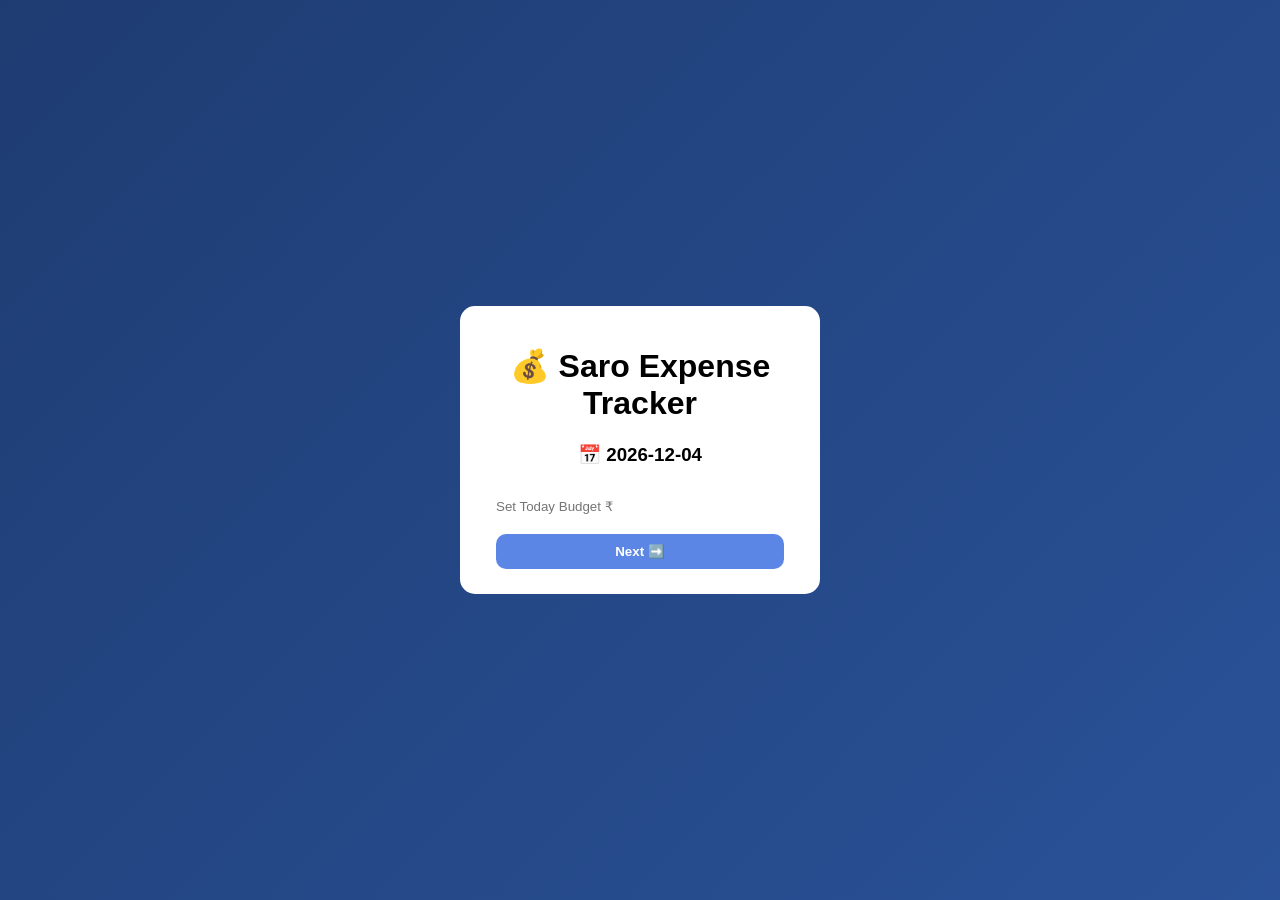
<file: index.html>
<!DOCTYPE html>
<html>
<head>
  <title>Saro Expense - Budget</title>
  <meta name="viewport" content="width=device-width, initial-scale=1.0">
  <link rel="stylesheet" href="style.css">
</head>
<body>

<div class="container">
  <h1>💰 Saro Expense Tracker</h1>
  <h3 id="date"></h3>

  <input type="number" id="budget" placeholder="Set Today Budget ₹">
  <button onclick="setBudget()">Next ➡️</button>
</div>

<script>
function getToday() {
  let d = new Date();
  return d.getFullYear() + "-" +
    String(d.getMonth()+1).padStart(2,'0') + "-" +
    String(d.getDate()).padStart(2,'0');
}

let today = getToday();
document.getElementById("date").innerText = "📅 " + today;

let data = JSON.parse(localStorage.getItem("expenses")) || {};

// if already exists → go directly
if (data[today]) {
  window.location.href = "expense.html";
}

function setBudget() {
  let b = Number(document.getElementById("budget").value);
  if (b <= 0) return alert("Enter valid budget");

  data[today] = { budget: b, total: 0, list: [] };
  localStorage.setItem("expenses", JSON.stringify(data));

  window.location.href = "expense.html";
}
</script>

</body>
</html>
</file>
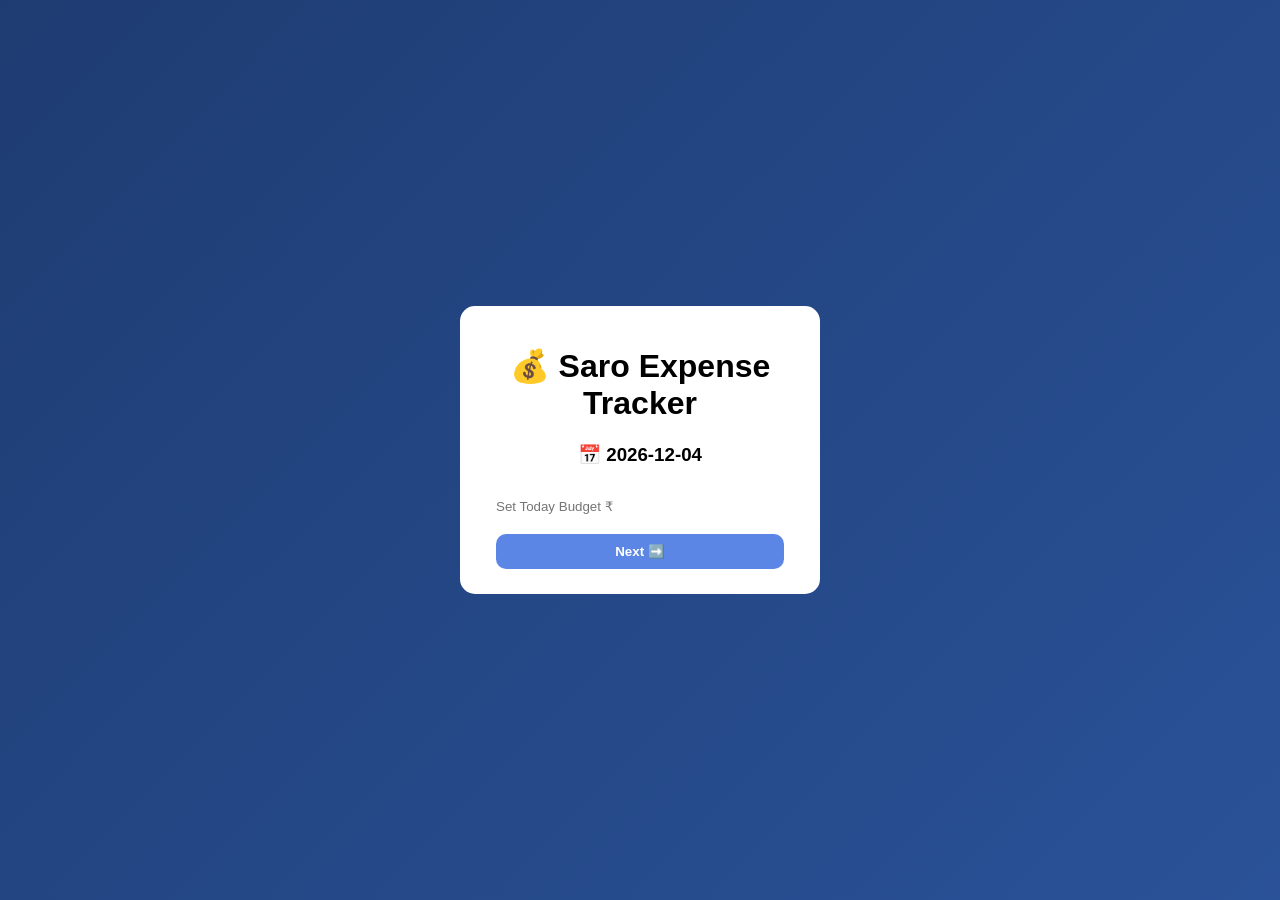
<file: expense.html>
<!DOCTYPE html>
<html>
<head>
  <title>Track Expense</title>
  <meta name="viewport" content="width=device-width, initial-scale=1.0">
  <link rel="stylesheet" href="style.css">
</head>
<body>

<div class="container">
  <h1>🧾 Track Expenses</h1>
  <h3 id="date"></h3>

  <input type="text" id="item" placeholder="Item">
  <input type="number" id="amount" placeholder="Amount ₹">
  <button onclick="addExpense()">Add</button>

  <h3>Total: ₹<span id="total">0</span></h3>
  <h3 id="balance"></h3>
  <p id="warning"></p>

  <ul id="list"></ul>

  <button onclick="finishDay()">✅ Finish Day</button>
  <button onclick="viewHistory()">📜 History</button>

  <hr>
  <h3>📆 Monthly Total: ₹<span id="month"></span></h3>
</div>

<script src="script.js"></script>
</body>
</html>
</file>
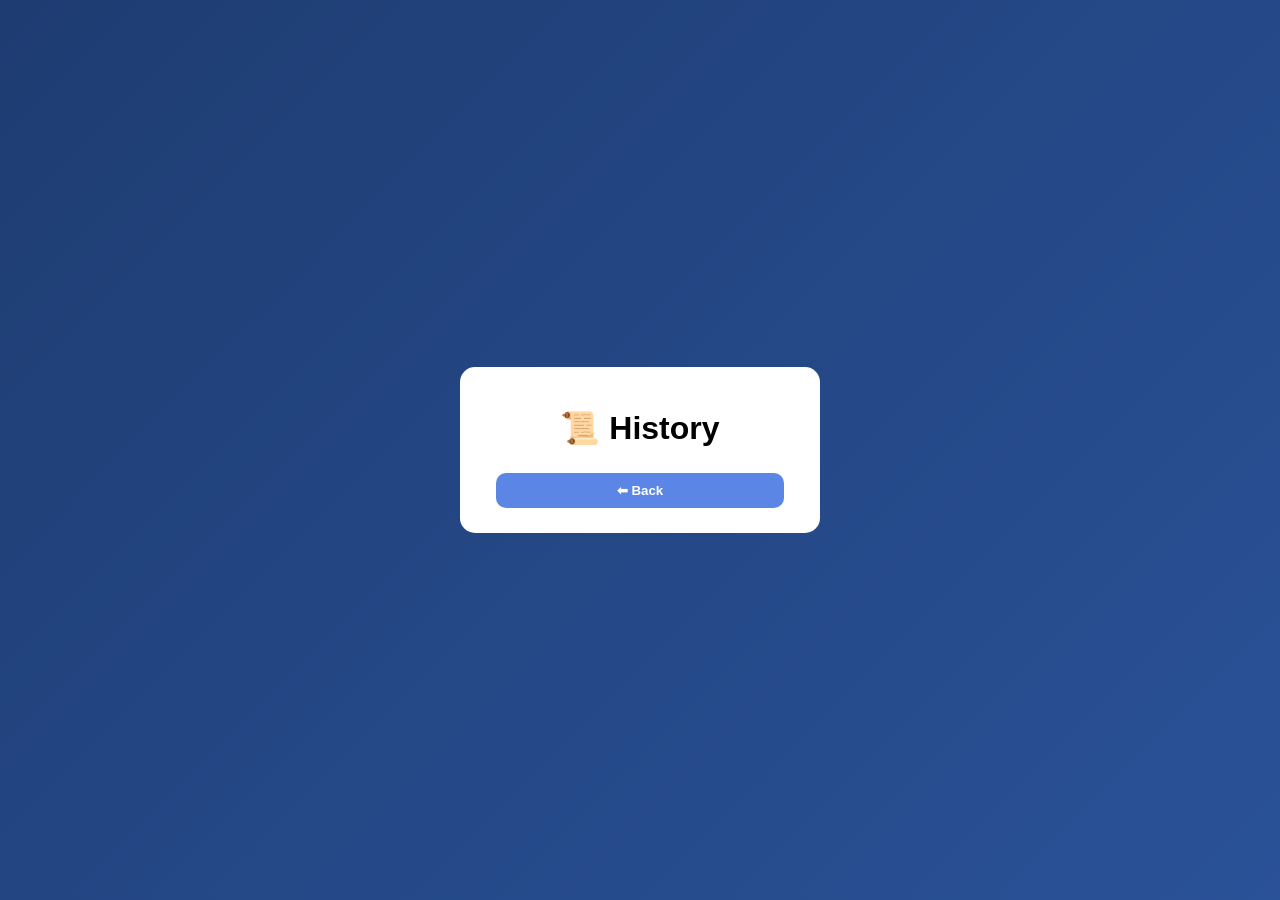
<file: history.html>
<!DOCTYPE html>
<html>
<head>
  <title>History</title>
  <meta name="viewport" content="width=device-width, initial-scale=1.0">
  <link rel="stylesheet" href="style.css">
</head>
<body>

<div class="container">
  <h1>📜 History</h1>
  <div id="history"></div>
  <button onclick="goBack()">⬅ Back</button>
</div>

<script>
let data = JSON.parse(localStorage.getItem("expenses")) || {};
let container = document.getElementById("history");

for (let date in data) {
  let d = data[date];

  let div = document.createElement("div");
  div.innerHTML = `<h3>📅 ${date} (₹${d.total})</h3>`;

  let ul = document.createElement("ul");

  d.list.forEach(e=>{
    let li = document.createElement("li");
    li.innerText = `${e.item} - ₹${e.amount} (${e.time||""})`;
    ul.appendChild(li);
  });

  div.appendChild(ul);
  container.appendChild(div);
}

function goBack(){
  window.location.href="expense.html";
}
</script>

</body>
</html>
</file>
<file: style.css>
body {
  font-family: sans-serif;
  background: linear-gradient(135deg,#1e3c72,#2a5298);
  display:flex;
  justify-content:center;
  align-items:center;
  height:100vh;
  margin:0;
}

.container {
  background:white;
  padding:20px;
  border-radius:15px;
  width:320px;
  text-align:center;
}

input,button {
  width:90%;
  padding:10px;
  margin:5px;
  border-radius:10px;
  border:none;
}

button {
  background:#5b86e5;
  color:white;
  font-weight:bold;
}

ul { list-style:none; padding:0; }

li {
  background:#eee;
  margin:5px;
  padding:8px;
  display:flex;
  justify-content:space-between;
  align-items:center;
}

.small { font-size:12px; }

.delete { background:red; color:white; border:none; }
.edit { background:orange; color:white; border:none; margin-right:5px; }

.red { color:red; }
.green { color:green; }
</file>
